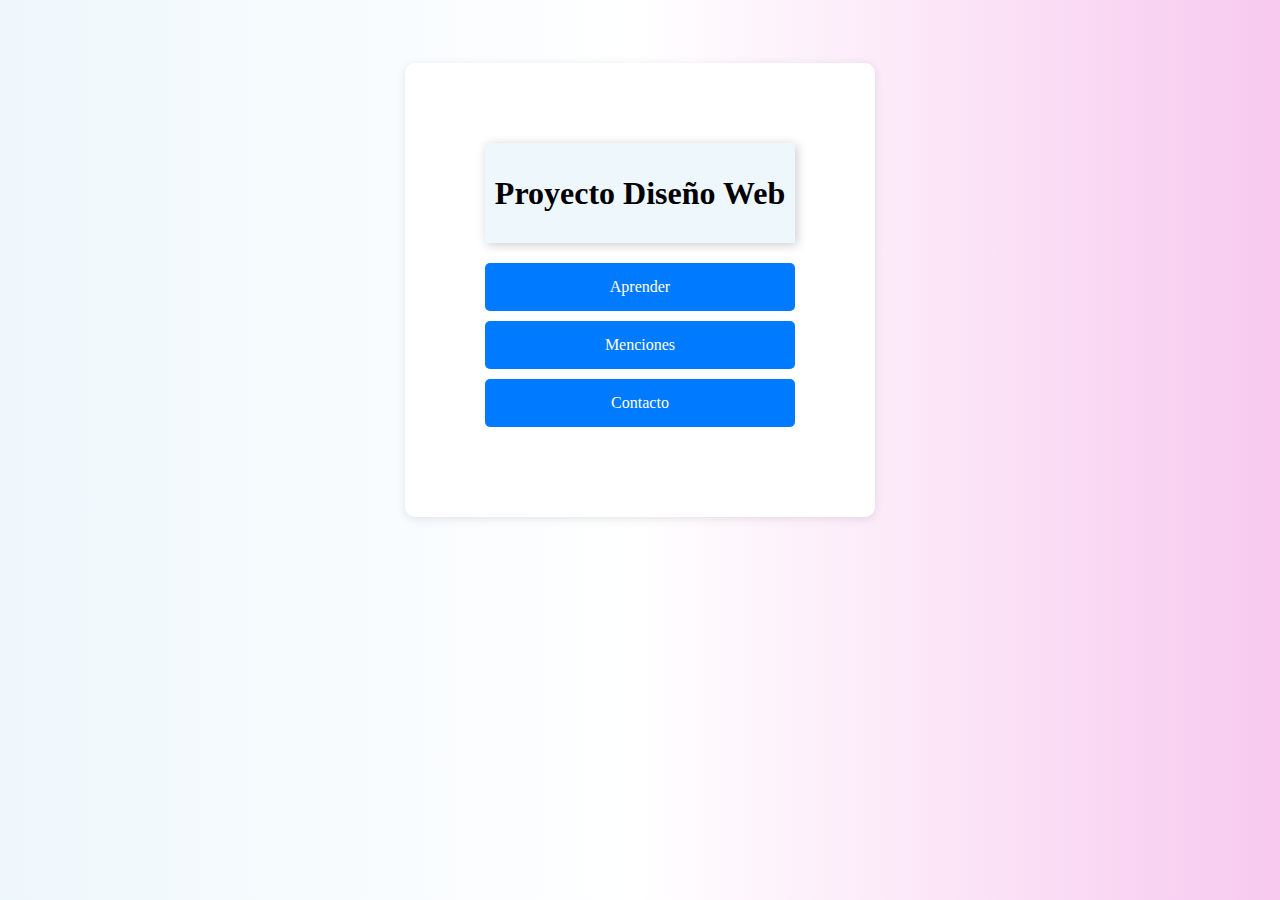
<file: index.html>
<!DOCTYPE html>
<html lang="es">
<head>
    <meta charset="UTF-8">
    <meta name="viewport" content="width=device-width, initial-scale=1.0">
    <title>Inicio</title>
    <link rel="stylesheet" href="Est.css">
</head>
<body>
    <div class="container">
        <div class="titulo">
            <h1>Proyecto Diseño Web</h1>
        </div>

        <a href="Aprender.html" class="button">Aprender</a>
        <a href="menciones.html" class="button">Menciones</a>
        <a href="contacto.html" class="button">Contacto</a>
    </div>
</body>
</html>
</file>
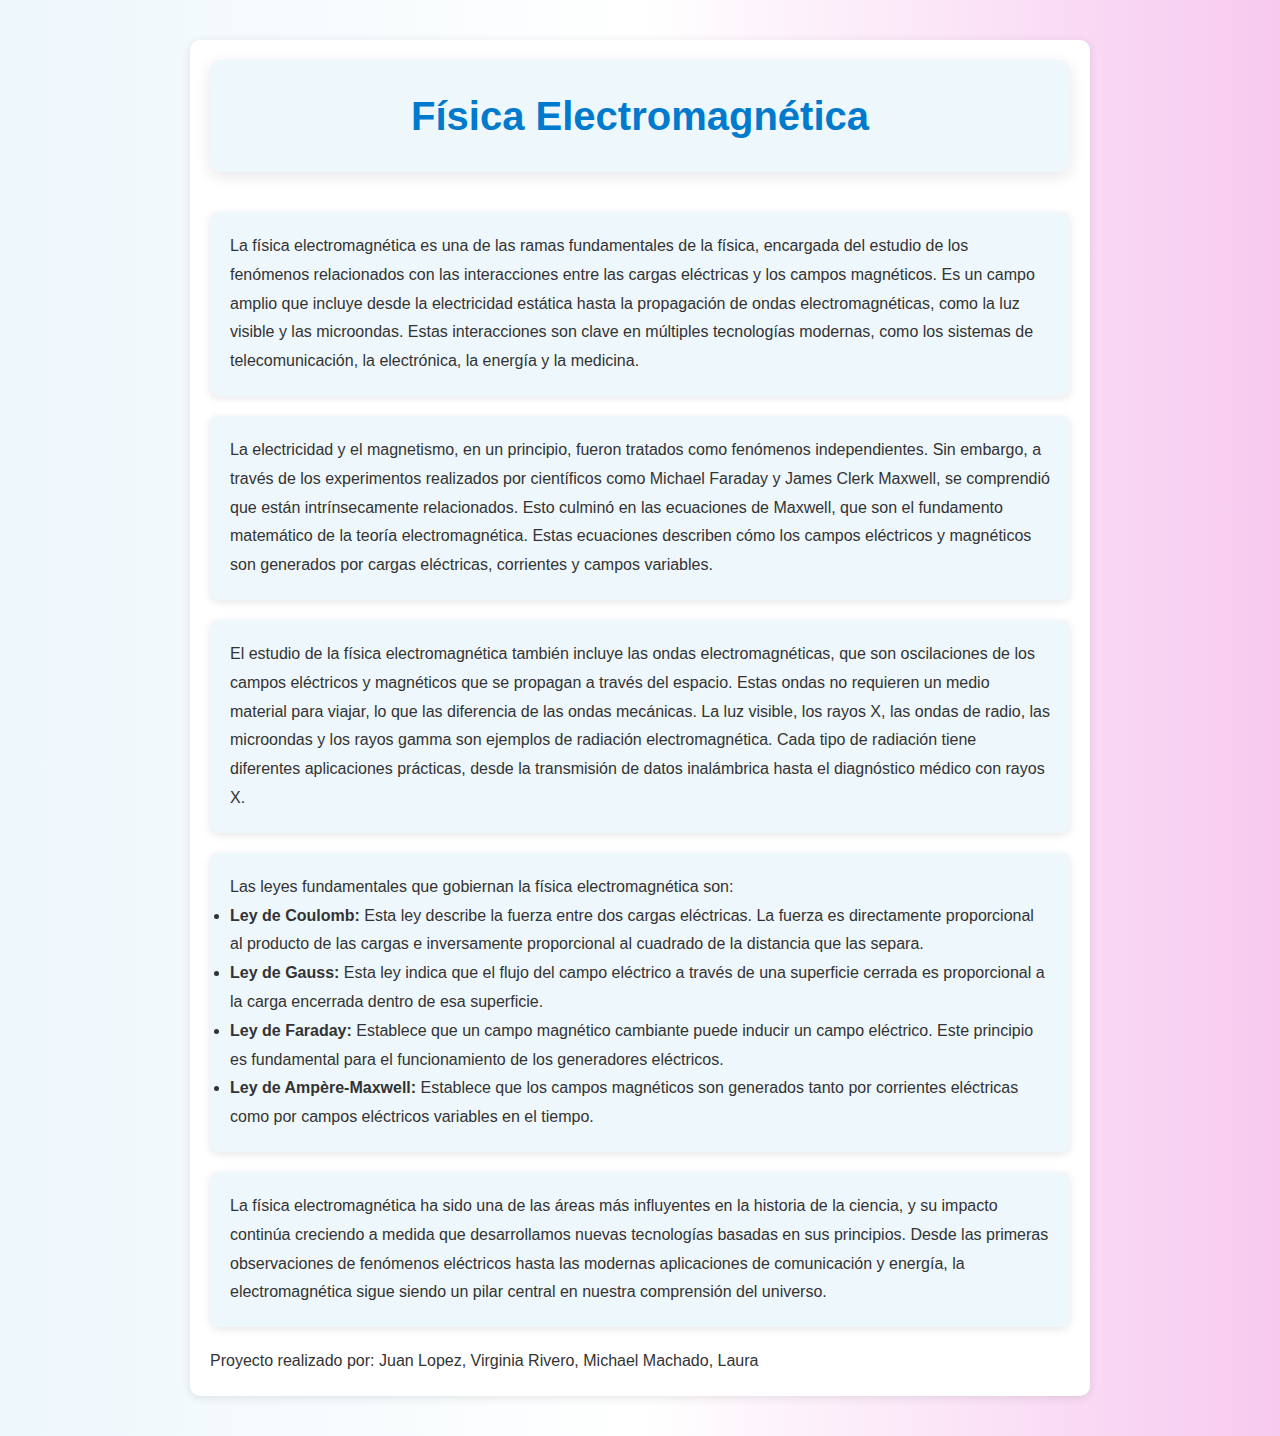
<file: Index.html>
<!DOCTYPE html>
<html lang="es">
<head>
    <meta charset="UTF-8">
    <meta name="viewport" content="width=device-width, initial-scale=1.0">
    <title>Física Electromagnética</title>
    <link rel="stylesheet" href="styles.css">
</head>
<body>
    <div class="contenedor">
        <div class="titulo">
            <h1>Física Electromagnética</h1>
        </div>
        <div class="seccion">
            <p>La física electromagnética es una de las ramas fundamentales de la física, encargada del estudio de los fenómenos relacionados con las interacciones entre las cargas eléctricas y los campos magnéticos. Es un campo amplio que incluye desde la electricidad estática hasta la propagación de ondas electromagnéticas, como la luz visible y las microondas. Estas interacciones son clave en múltiples tecnologías modernas, como los sistemas de telecomunicación, la electrónica, la energía y la medicina.</p>
        </div>

        <div class="seccion">
            <p>La electricidad y el magnetismo, en un principio, fueron tratados como fenómenos independientes. Sin embargo, a través de los experimentos realizados por científicos como Michael Faraday y James Clerk Maxwell, se comprendió que están intrínsecamente relacionados. Esto culminó en las ecuaciones de Maxwell, que son el fundamento matemático de la teoría electromagnética. Estas ecuaciones describen cómo los campos eléctricos y magnéticos son generados por cargas eléctricas, corrientes y campos variables.</p>
        </div>

        <div class="seccion">
            <p>El estudio de la física electromagnética también incluye las ondas electromagnéticas, que son oscilaciones de los campos eléctricos y magnéticos que se propagan a través del espacio. Estas ondas no requieren un medio material para viajar, lo que las diferencia de las ondas mecánicas. La luz visible, los rayos X, las ondas de radio, las microondas y los rayos gamma son ejemplos de radiación electromagnética. Cada tipo de radiación tiene diferentes aplicaciones prácticas, desde la transmisión de datos inalámbrica hasta el diagnóstico médico con rayos X.</p>
        </div>

        <div class="seccion">
            <p>Las leyes fundamentales que gobiernan la física electromagnética son:</p>
            <ul>
                <li><strong>Ley de Coulomb:</strong> Esta ley describe la fuerza entre dos cargas eléctricas. La fuerza es directamente proporcional al producto de las cargas e inversamente proporcional al cuadrado de la distancia que las separa.</li>
                <li><strong>Ley de Gauss:</strong> Esta ley indica que el flujo del campo eléctrico a través de una superficie cerrada es proporcional a la carga encerrada dentro de esa superficie.</li>
                <li><strong>Ley de Faraday:</strong> Establece que un campo magnético cambiante puede inducir un campo eléctrico. Este principio es fundamental para el funcionamiento de los generadores eléctricos.</li>
                <li><strong>Ley de Ampère-Maxwell:</strong> Establece que los campos magnéticos son generados tanto por corrientes eléctricas como por campos eléctricos variables en el tiempo.</li>
            </ul>
        </div>

        <div class="seccion">
            <p>La física electromagnética ha sido una de las áreas más influyentes en la historia de la ciencia, y su impacto continúa creciendo a medida que desarrollamos nuevas tecnologías basadas en sus principios. Desde las primeras observaciones de fenómenos eléctricos hasta las modernas aplicaciones de comunicación y energía, la electromagnética sigue siendo un pilar central en nuestra comprensión del universo.</p>
        </div>

        <footer class="pie-pagina">
            <p>Proyecto realizado por: Juan Lopez, Virginia Rivero, Michael Machado, Laura</p>
        </footer>
    </div>
</body>
</html>
</file>
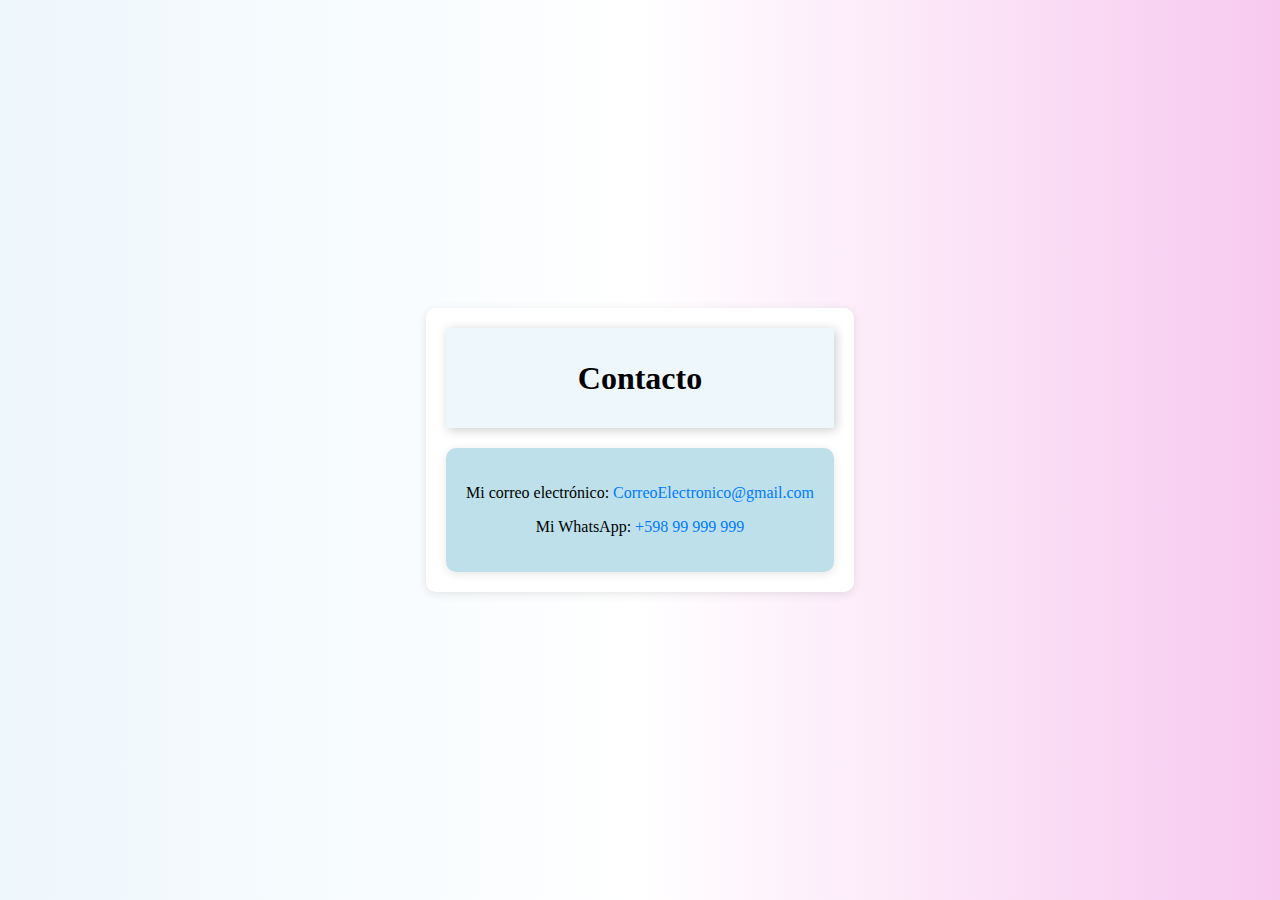
<file: contacto.html>
<!DOCTYPE html>
<html lang="es">
<head>
    <meta charset="UTF-8">
    <meta name="viewport" content="width=device-width, initial-scale=1.0">
    <title>Contacto</title>
    <link rel="stylesheet" href="contacto.css">
</head>
<body>
    <div class="container">
        <div class="titulo">
            <h1>Contacto</h1>
        </div>
        <div class="contacto">
            <p>Mi correo electrónico: <a href="mailto:CorreoElectronico@gmail.com">CorreoElectronico@gmail.com</a></p>
            <p>Mi WhatsApp: <a href="https://wa.me/598 99 999 999" target="_blank">+598 99 999 999</a></p>
        </div>
    </div>
</body>
</html>
</file>
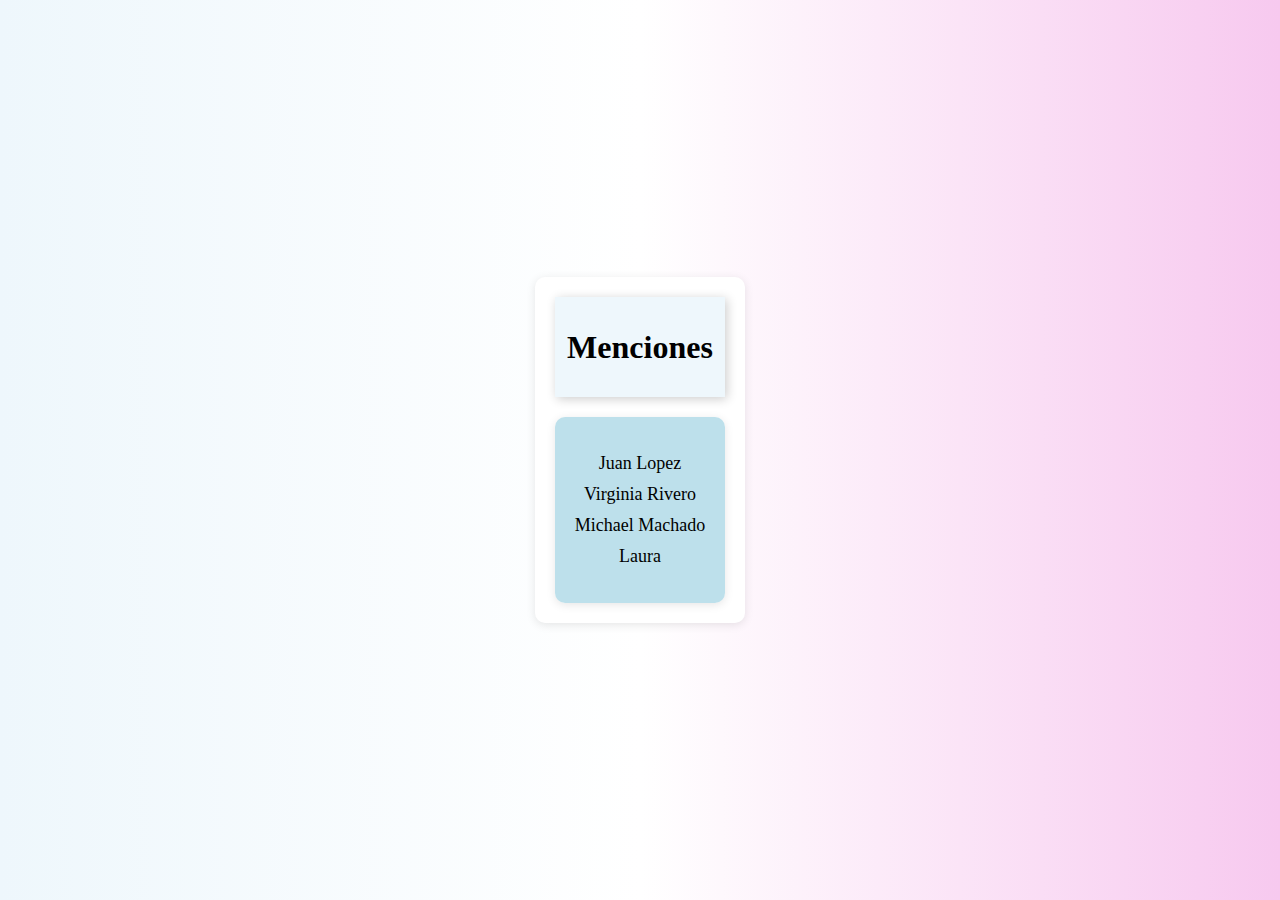
<file: menciones.html>
<!DOCTYPE html>
<html lang="es">
<head>
    <meta charset="UTF-8">
    <meta name="viewport" content="width=device-width, initial-scale=1.0">
    <title>Menciones</title>
    <link rel="stylesheet" href="menciones.css">
</head>
<body>
    <div class="container">
        <div class="titulo">
            <h1>Menciones</h1>
        </div>
        <div class="menciones">
            <ul>
                <li>Juan Lopez</li>
                <li>Virginia Rivero</li>
                <li>Michael Machado</li>
                <li>Laura</li>
            </ul>
        </div>
    </div>
</body>
</html>
</file>
<file: Est.css>
body {
    display: flex;
    background: linear-gradient(to right, #eef7fc, white, rgb(247, 201, 239));
    justify-content: center;
    align-items: center;
    height: 100vh;
    margin: 0;
}

.container {
    background-color: white;
    margin-top: -25%;
    padding: 80px;
    border-radius: 10px;
    box-shadow: 0 2px 10px rgba(0, 0, 0, 0.1);
    text-align: center;
}

.titulo {
    margin-bottom: 20px;
    background-color: #eef7fc;
    padding: 10px;
    box-shadow: 2px 2px 10px rgba(0, 0, 0, 0.2);
}

.button {
    display: block;
    background-color: #007BFF;
    color: white;
    border: none;
    padding: 15px;
    margin: 10px 0;
    border-radius: 5px;
    text-align: center;
    text-decoration: none;
    transition: background-color 0.3s;
}

.button:hover {
    background-color: #0056b3;
}
</file>
<file: styles.css>
* {
    margin: 0;
    padding: 0;
    box-sizing: border-box;
}

body {
    font-family: Arial, sans-serif;
    background: linear-gradient(to right, #eef7fc, white, rgb(247, 201, 239));
    color: #333;
    line-height: 1.8;
}

.contenedor {
    max-width: 900px;
    margin: 40px auto;
    padding: 20px;
    background-color: #fff;
    box-shadow: 0 2px 10px rgba(0, 0, 0, 0.1);
    border-radius: 10px;
}

.titulo {
    background-color: #eef7fc; 
    padding: 20px;
    text-align: center;
    box-shadow: 0px 4px 15px rgba(0, 0, 0, 0.1); 
    border-radius: 10px;
    margin-bottom: 40px;
}

h1 {
    color: #007acc;
    font-size: 2.5em;
}

/* Estilos del contenido */
.contenido {
    font-size: 1.1em;
    color: #555;
    padding: 10px;
}

.seccion {
    background-color: #eef7fc; 
    padding: 20px;
    margin-bottom: 20px;
    border-radius: 8px;
    box-shadow: 0px 2px 8px rgba(0, 0, 0, 0.1);
}
</file>
<file: contacto.css>
body {
    display: flex;
    background: linear-gradient(to right, #eef7fc, white, rgb(247, 201, 239));
    justify-content: center;
    align-items: center;
    height: 100vh;
    margin: 0;
}

.container {
    background-color: white;
    padding: 20px;
    border-radius: 10px;
    box-shadow: 0 2px 10px rgba(0, 0, 0, 0.1);
    text-align: center;
}

.titulo {
    margin-bottom: 20px;
    background-color: #eef7fc;
    padding: 10px;
    box-shadow: 2px 2px 10px rgba(0, 0, 0, 0.2);
}

.contacto {
    background-color: rgba(173, 216, 230, 0.8);
    padding: 20px;
    border-radius: 10px;
    box-shadow: 0 2px 10px rgba(0, 0, 0, 0.1);
}

a {
    color: #007BFF;
    text-decoration: none;
}

a:hover {
    text-decoration: underline;
}
</file>
<file: menciones.css>
body {
    display: flex;
    background: linear-gradient(to right, #eef7fc, white, rgb(247, 201, 239));
    justify-content: center;
    align-items: center;
    height: 100vh;
    margin: 0;
}

.container {
    background-color: white;
    padding: 20px;
    border-radius: 10px;
    box-shadow: 0 2px 10px rgba(0, 0, 0, 0.1);
    text-align: center;
}

.titulo {
    margin-bottom: 20px;
    background-color: #eef7fc;
    padding: 10px;
    box-shadow: 2px 2px 10px rgba(0, 0, 0, 0.2);
}

.menciones {
    background-color: rgba(173, 216, 230, 0.8);
    padding: 20px;
    border-radius: 10px;
    box-shadow: 0 2px 10px rgba(0, 0, 0, 0.1);
}

ul {
    list-style-type: none;
    padding: 0;
}

li {
    font-size: 18px;
    margin: 10px 0;
}
</file>
